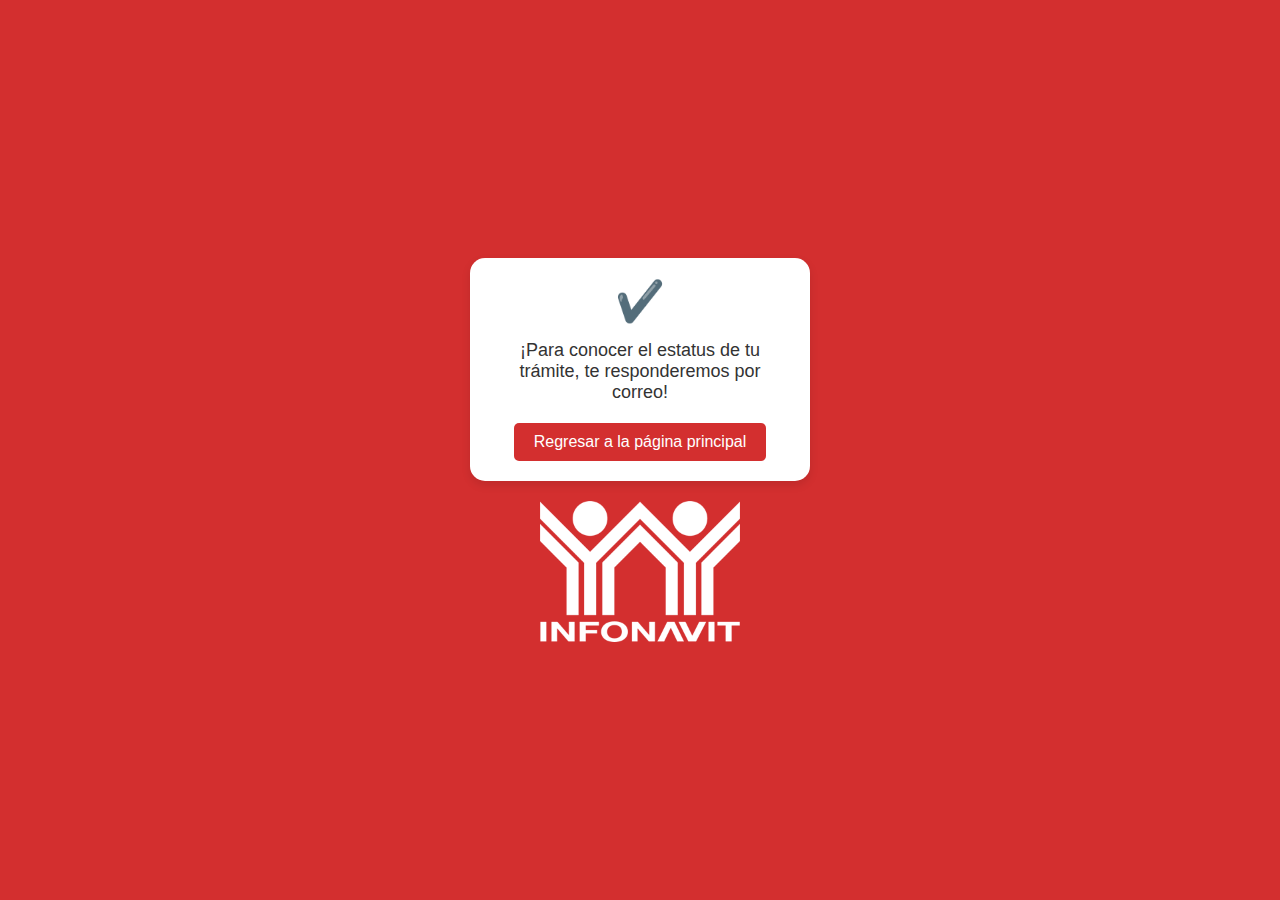
<file: Estatus/index.html>
<!DOCTYPE html>
<html lang="es">
<head>
    <meta charset="UTF-8">
    <meta name="viewport" content="width=device-width, initial-scale=1.0">
    <title>Confirmación de Envío</title>
    <style>
        body {
            font-family: Arial, sans-serif;
            background-color: #d32f2f;
            display: flex;
            flex-direction: column;
            justify-content: center;
            align-items: center;
            height: 100vh;
            margin: 0;
        }

        .container {
            background-color: #fff;
            padding: 20px;
            border-radius: 15px;
            box-shadow: 0px 4px 10px rgba(0, 0, 0, 0.1);
            text-align: center;
            width: 300px;
            position: relative;
        }

        .icon {
            font-size: 40px;
            color: #d32f2f;
            margin-bottom: 15px;
        }

        .message {
            font-size: 18px;
            color: #333;
            margin-bottom: 20px;
        }

        .btn {
            background-color: #d32f2f;
            color: #fff;
            padding: 10px 20px;
            text-decoration: none;
            border-radius: 5px;
            display: inline-block;
        }

        .btn:hover {
            background-color: #c62828;
        }

        .image-container {
            padding-top: 20px;
            display: flex;
            justify-content: center;
        }

        .image-container img {
            width: 200px;
        }

        @media (max-width: 480px) {
            .container {
                padding: 10px;
            }

            .message {
                font-size: 14px;
            }

            .icon {
                font-size: 30px;
            }

            .image-container {
                padding-left: 0;
            }

            .image-container img {
                width: 150px;
                padding-top: 10px;
            }
        }

    </style>
</head>
<body>
    <div class="container">
        <div class="icon">✔️</div>
        <div class="message">¡Para conocer el estatus de tu trámite, te responderemos por correo!</div>
        <a href="../index.html" class="btn">Regresar a la página principal</a>
    </div>

    <div class="image-container">
        <img src="/assets/icons/infonavit_W.png" alt="Logo">
    </div>

</body>
</html>
</file>
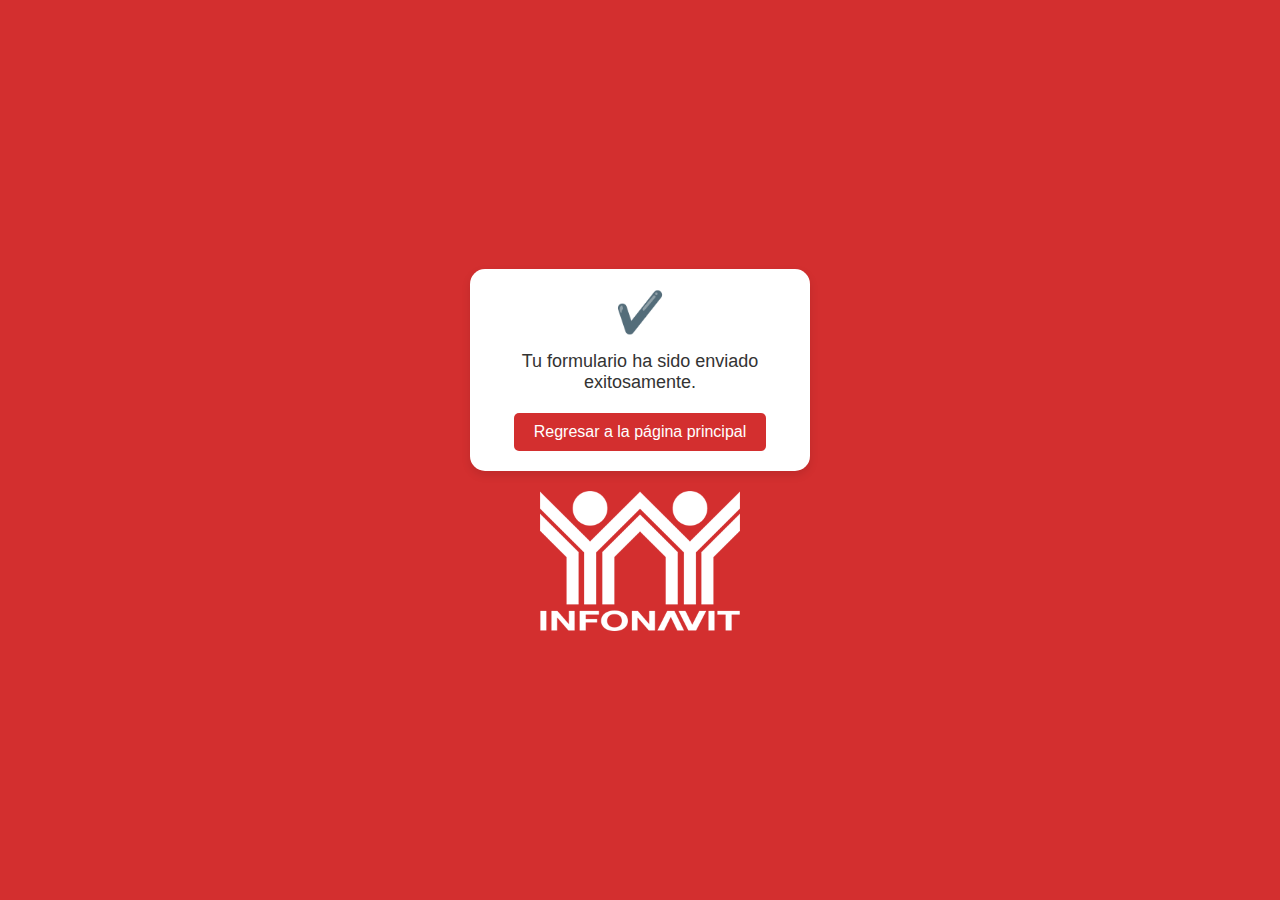
<file: gracias/index.html>
<!DOCTYPE html>
<html lang="es">
<head>
    <meta charset="UTF-8">
    <meta name="viewport" content="width=device-width, initial-scale=1.0">
    <title>Confirmación de Envío</title>
    <style>
        body {
            font-family: Arial, sans-serif;
            background-color: #d32f2f;
            display: flex;
            flex-direction: column;
            justify-content: center;
            align-items: center;
            height: 100vh;
            margin: 0;
        }

        .container {
            background-color: #fff;
            padding: 20px;
            border-radius: 15px;
            box-shadow: 0px 4px 10px rgba(0, 0, 0, 0.1);
            text-align: center;
            width: 300px;
            position: relative;
        }

        .icon {
            font-size: 40px;
            color: #d32f2f;
            margin-bottom: 15px;
        }

        .message {
            font-size: 18px;
            color: #333;
            margin-bottom: 20px;
        }

        .btn {
            background-color: #d32f2f;
            color: #fff;
            padding: 10px 20px;
            text-decoration: none;
            border-radius: 5px;
            display: inline-block;
        }

        .btn:hover {
            background-color: #c62828;
        }

        .image-container {
            padding-top: 20px;
            display: flex;
            justify-content: center;
        }

        .image-container img {
            width: 200px;
        }

        @media (max-width: 480px) {
            .container {
                padding: 10px;
            }

            .message {
                font-size: 14px;
            }

            .icon {
                font-size: 30px;
            }

            .image-container {
                padding-left: 0;
            }

            .image-container img {
                width: 150px;
                padding-top: 10px;
            }
        }

    </style>
</head>
<body>
    <div class="container">
        <div class="icon">✔️</div>
        <div class="message">Tu formulario ha sido enviado exitosamente.</div>
        <a href="../index.html" class="btn">Regresar a la página principal</a>
    </div>

    <div class="image-container">
        <img src="/assets/icons/infonavit_W.png" alt="Logo">
    </div>

</body>
</html>
</file>
